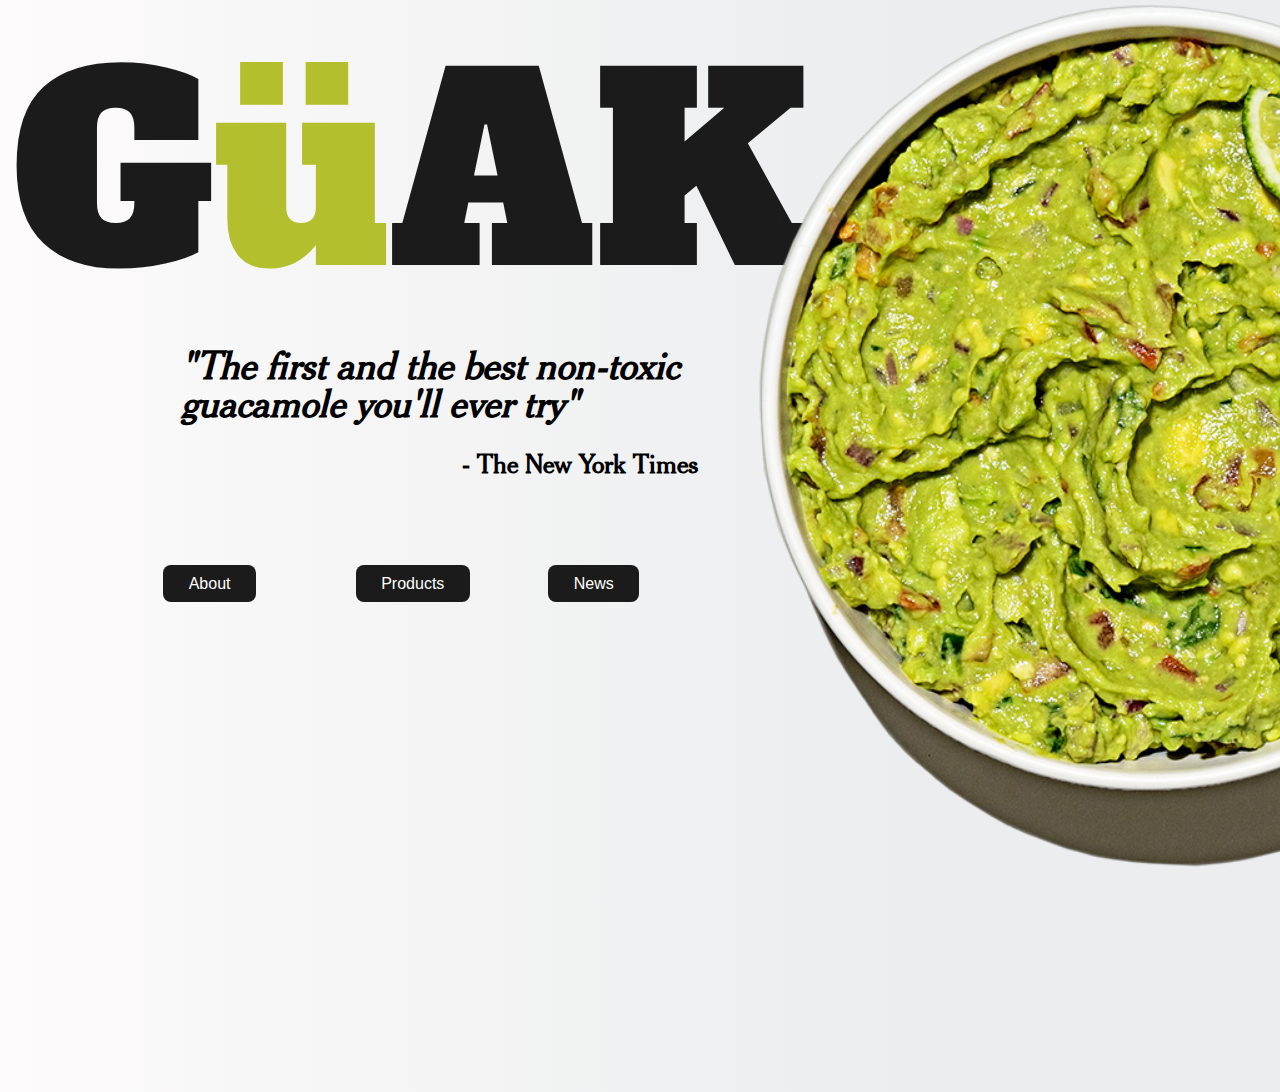
<file: index.html>
<!DOCTYPE html>
<html>
    <head>
        <title>G&#252;AK</title>
        <link rel="stylesheet" href="coolStyle.css">
        <link href='https://fonts.googleapis.com/css?family=Alfa Slab One' rel='stylesheet'>
        <link href='https://fonts.googleapis.com/css?family=Fira Sans' rel='stylesheet'>
    </head>
    <body>
        <div class="mainBody">
            <div class="mainSide">
                <div class="mainText">G<div id=magicU>&#252;</div>AK</div>
                <div class="nyt"><div><i>"The first and the best non-toxic guacamole you'll ever try"</i></div><div id="nyt2">- The New York Times</div></div>
                <div id="header-container">
                    <div class="option"><a href="aboutUs.html" class="but">About</a></div>
                    <div class="option"><a href="products.html" class="but">Products</a></div>
                    <div class="option"><a href="news.html" class="but">News</a></div>
                    
                </div>
            </div>
            <div id="guac-container">
                <img id="guac" src="guacamole.png" alt="Non Toxic Guacamole"> 
            </div>
        </div>
    </body>
</html>
</file>
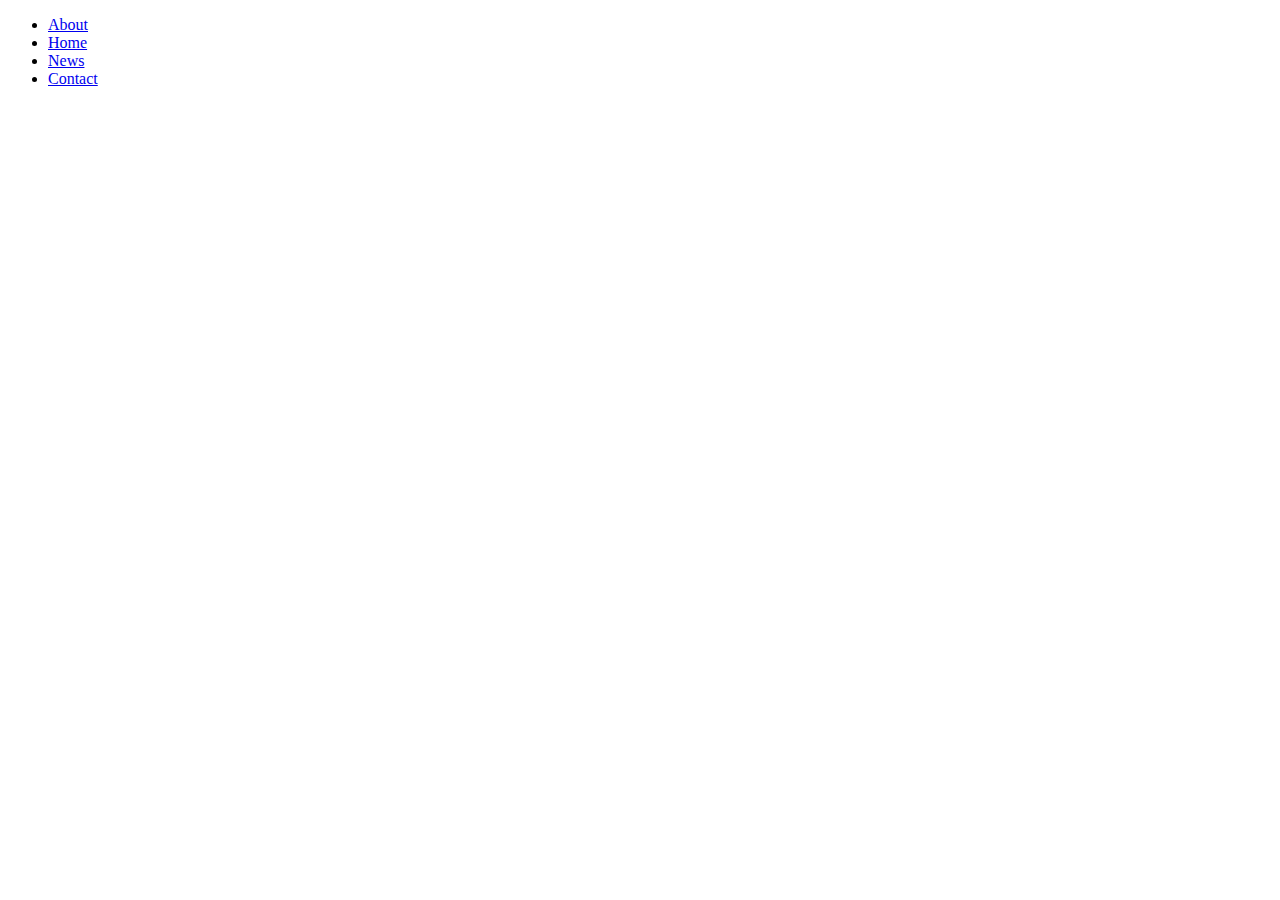
<file: header.html>
<!DOCTYPE html>
<html>
    <head>
    </head>
    <body>
        <ul id="header">
            <li><a href="home.html">About</a></li>
            <li><a href="aboutUS.html">Home</a></li>
            <li><a href="products.html">News</a></li>
            <li><a href="news.html">Contact</a></li>
          </ul> 
    </body>
</html>
</file>
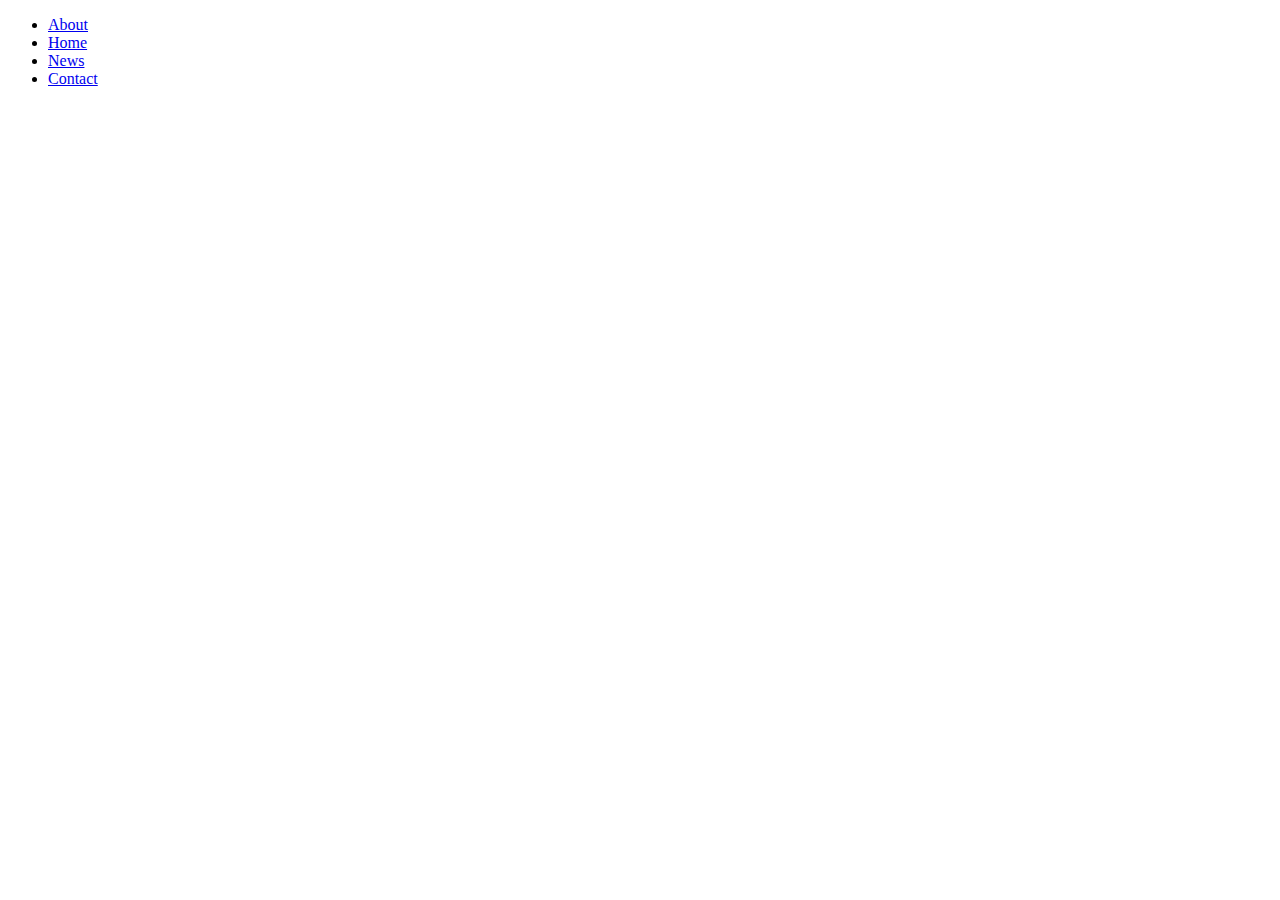
<file: products.html>
<!DOCTYPE html>
<html>
    <head>
        <title></title>
    </head>
    <body>
        <ul>
            <li><a href="home.html">About</a></li>
            <li><a href="aboutUS.html">Home</a></li>
            <li><a href="products.html">News</a></li>
            <li><a href="news.html">Contact</a></li>
          </ul> 
    </body>
</html>
</file>
<file: coolStyle.css>
::selection { background-color: #C3CFE2; }

@font-face {
    font-family:"nyt-cheltenham";
    src:url([data-uri]);
    font-style:normal;
    font-weight:400;
}

body{
    margin: 0;
    padding: 0;
    width: 100%;
    height: 100vh;
    overflow: hidden;
    background: linear-gradient(to right, #FDFBFB, #EBEDEE 70%);
}

.mainBody{
    display: flex;
    align-items: center;
    flex-flow: row wrap;
    height: 100%;
    overflow: hidden;
    max-width: 100vw;
    max-height: 100vh;
}

#header-container{
    display: flex;
    flex-flow: row wrap;
    margin: 6.5% 0% 0% 18%;
    width: 85%;
}

#guac-container{
    position: absolute;
    margin-left: 40vw;
}
#guac{
    width: 100vw;
    height: 100vw;
}
.option{
    width: 25%;
}

.mainSide{
    display: flex;
    flex-flow: column wrap;
    height: 100%;
}

.option{
    font-family: 'Fira Sans';
}

.nyt{
    font-family: nyt-cheltenham;
    font-weight: bold;
    font-size: 3vw;
    max-width: 60%;
    margin-left: 20%;
}

#nyt2{
    text-align: right;
    margin: 5%;
    font-size: 2vw;
}

.mainText {
    /*background: linear-gradient(to right, #30CFD0 0%, #283027 100%);
    -webkit-background-clip: text;
    -webkit-text-fill-color: transparent;*/
    color: #1b1b1b;
    font-size: 20vw;
    font-family: 'Alfa Slab One';
    margin-left: 1vw;
}

#magicU{
    color:#B3BF2C;
    display: inline-block;
}
a.but{
    display:inline-block;
    padding:0.6em 1.6em;
    border-radius:0.5em;
    box-sizing: border-box;
    text-decoration:none;
    font-family:'Roboto',sans-serif;
    font-weight:300;
    color: white;
    background-color:#1b1b1b;
    text-align:center;
    transition: all 0.2s;
}
a.but:hover{
    color:white;
    background-color:#B3BF2C;
}
@media all and (max-width:30em){
    a.but{
    display:block;
    margin:0.4em auto;
}
}
</file>
